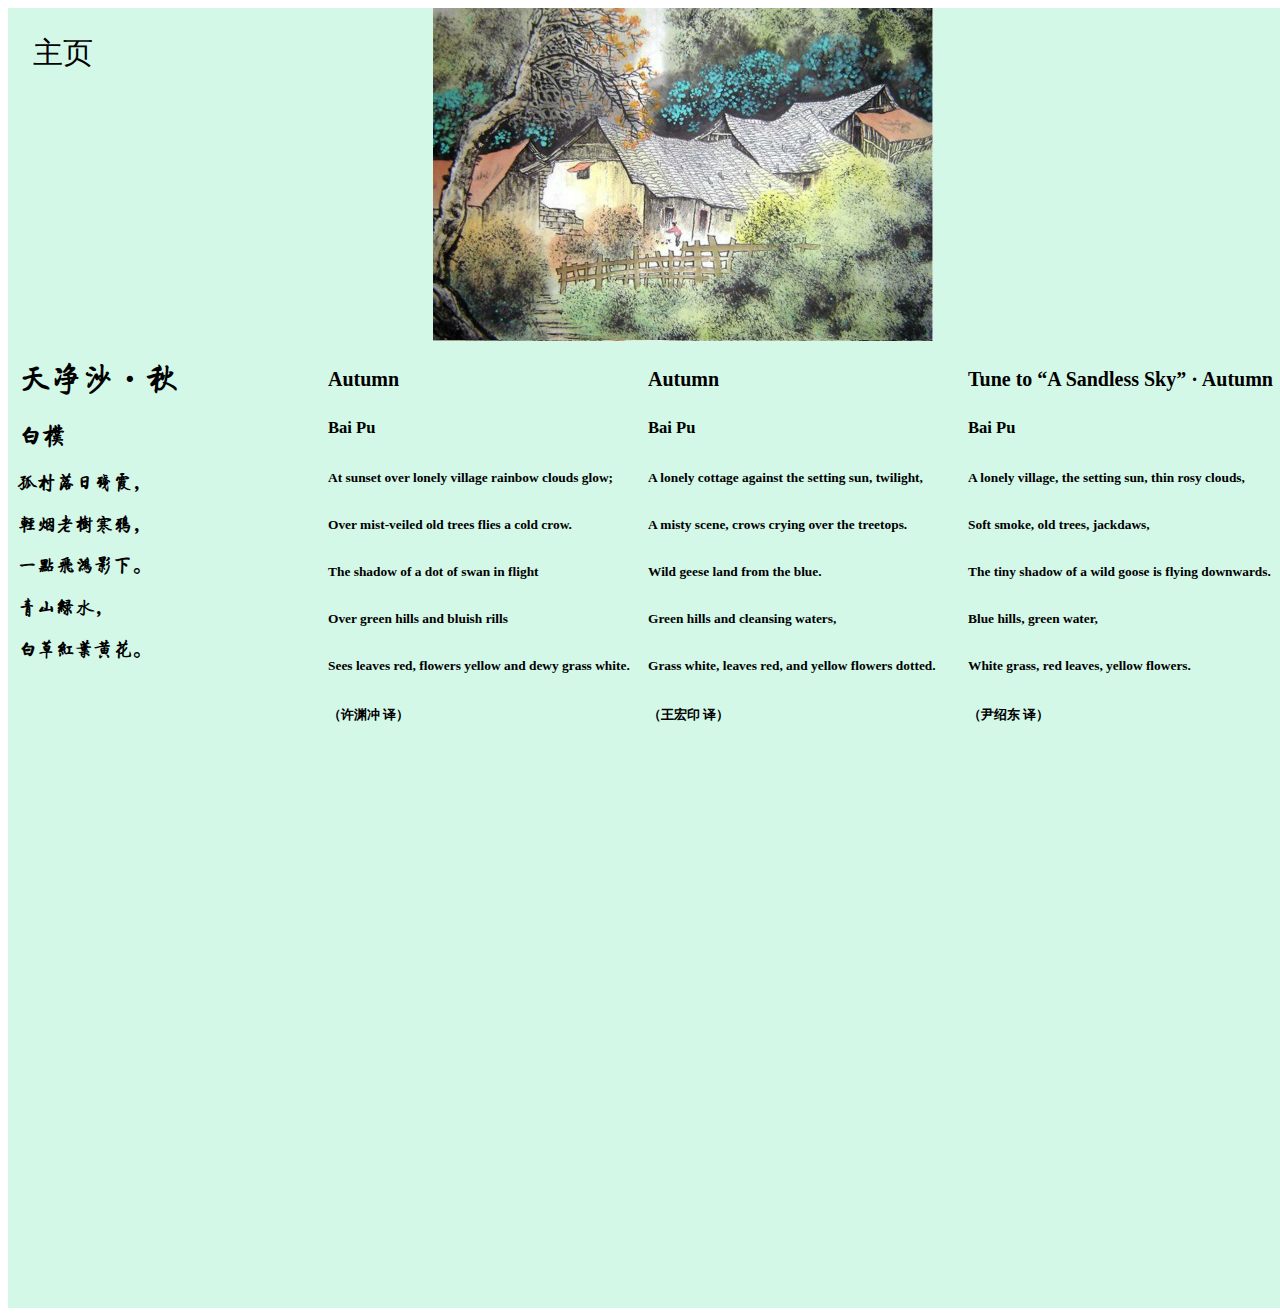
<file: Autumn.html>
<!DOCTYPE html PUBLIC "-//W3C//DTD XHTML 1.0 Transitional//EN" "http://www.w3.org/TR/xhtml1/DTD/xhtml1-transitional.dtd">
<html xmlns="http://www.w3.org/1999/xhtml">
<head>
<meta http-equiv="Content-Type" content="text/html; charset=utf-8" />
<title>天净沙·秋</title>
<link href="css/normal.css" rel="stylesheet" type="text/css" />
<style type="text/css">
a:link {
	color: #000;
	text-decoration: none;
}
a:visited {
	text-decoration: none;
	color: #000;
}
a:hover {
	text-decoration: none;
}
a:active {
	text-decoration: none;
}
</style>
</head>

<body>

<div class="all">
<div class="top">
	<div class="home"><a href="index.html">主页</a></div>
    <div class="picture-Autumn"></div>
</div>
<div class="bottom">
	<div class="left">
    <p>
    <h1>天净沙·秋<br/></h1>
	<h2>白朴<br/></h2>
	<h3>孤村落日残霞，<br/></h3>
	<h3>轻烟老树寒鸦，<br/></h3>
	<h3>一点飞鸿影下。<br/></h3>
	<h3>青山绿水，<br/></h3>
	<h3>白草红叶黄花。<br/></h3>
    </p>
    </div>
    <div class="right1">
    <p>
    <h4> Tune to “A Sandless Sky” · Autumn<br/></h4>
	<h5>Bai Pu<br/></h5>
 
	<h6>A lonely village, the setting sun, thin rosy clouds,<br/></h6>
	<h6>Soft smoke, old trees, jackdaws,<br/></h6>
	<h6>The tiny shadow of a wild goose is flying downwards.<br/></h6>
	<h6>Blue hills, green water,<br/></h6>
	<h6>White grass, red leaves, yellow flowers.<br/></h6>
	<h6>（尹绍东 译）<br/></h6>
 
    </p>
    </div>
    <div class="right2">
    <p>
    <h4>Autumn<br/></h4>
	<h5>Bai Pu<br/></h5>
 
	<h6>A lonely cottage against the setting sun, twilight,<br/></h6>
	<h6>A misty scene, crows crying over the treetops.<br/></h6>
	<h6>Wild geese land from the blue.<br/></h6>
	<h6>Green hills and cleansing waters,<br/></h6>
	<h6>Grass white, leaves red, and yellow flowers dotted.<br/></h6>
	<h6>（王宏印 译）<br/></h6>
    </p>
    </div>
    <div class="right3">
    <p>
    <h4>Autumn<br/></h4>
	<h5>Bai Pu<br/></h5>
 
	<h6>At sunset over lonely village rainbow clouds glow;<br/></h6>
	<h6>Over mist-veiled old trees flies a cold crow.<br/></h6>
	<h6>The shadow of a dot of swan in flight<br/></h6>
	<h6>Over green hills and bluish rills<br/></h6>
	<h6>Sees leaves red, flowers yellow and dewy grass white.<br/></h6>
	<h6>（许渊冲 译）<br/></h6>
    </p>
    </div>
 
</div>
</div>

</body>
</html>
</file>
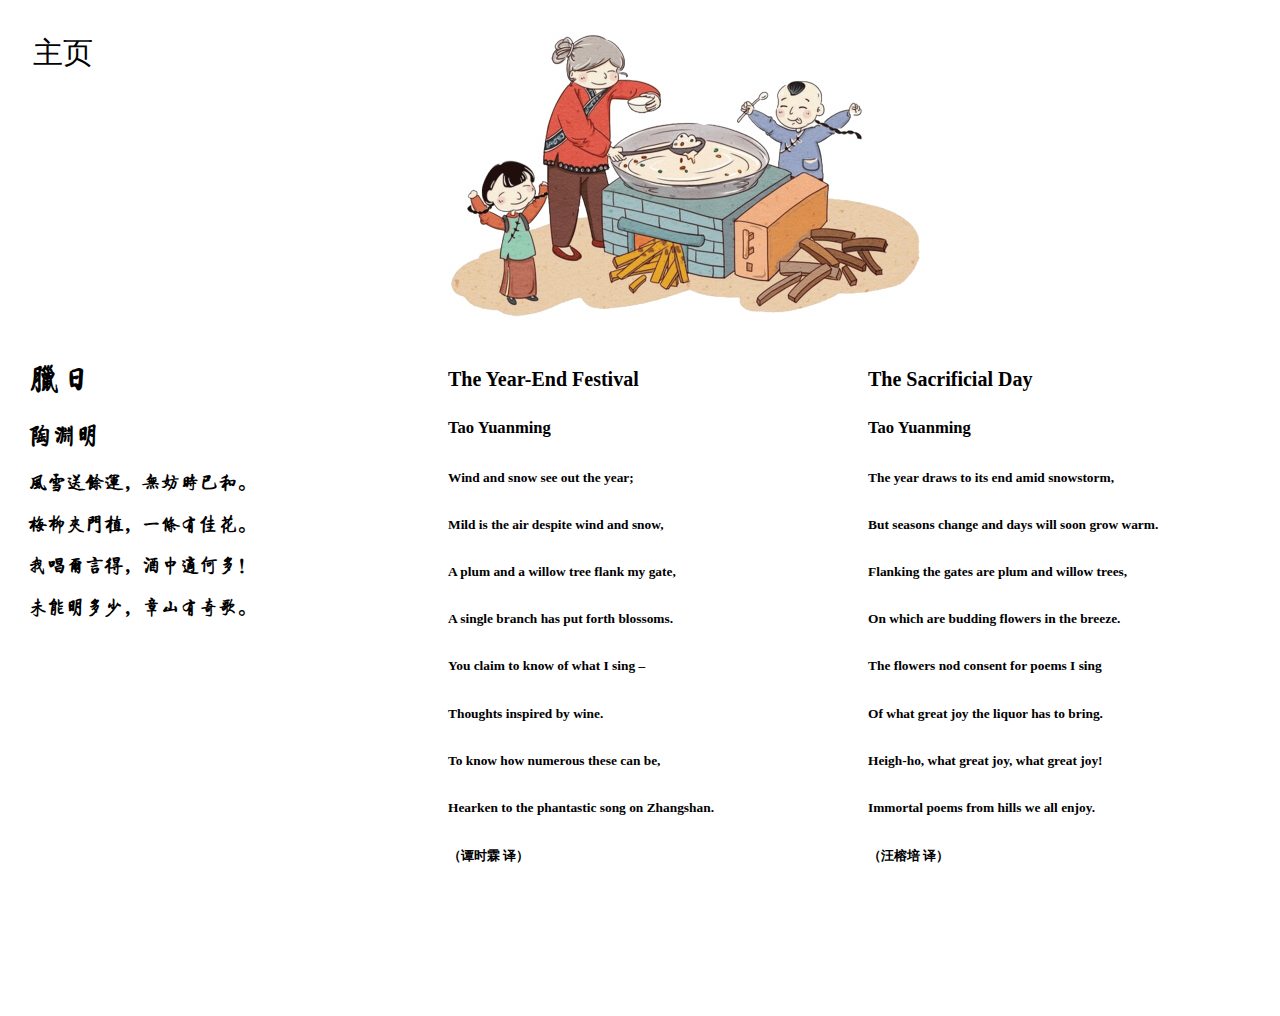
<file: Day.html>
<!DOCTYPE html PUBLIC "-//W3C//DTD XHTML 1.0 Transitional//EN" "http://www.w3.org/TR/xhtml1/DTD/xhtml1-transitional.dtd">
<html xmlns="http://www.w3.org/1999/xhtml">
<head>
<meta http-equiv="Content-Type" content="text/html; charset=utf-8" />
<title>腊日</title>
<style type="text/css">
a:link {
	color: #000;
	text-decoration: none;
}
a:visited {
	text-decoration: none;
	color: #000;
}
a:hover {
	text-decoration: none;
}
a:active {
	text-decoration: none;
}
</style>
<link href="css/normal.css" rel="stylesheet" type="text/css" />
</head>

<body>

<div class="all-day">
<div class="top">
	<div class="home"><a href="index.html">主页</a></div>
    <div class="picture-Day"></div>
</div>
<div class="bottom-day">
	<div class="left-day">
    <p>
    <h1>腊日<br/></h1>
	<h2>陶渊明<br/></h2>
    
	<h3>风雪送余运，无妨时已和。<br/></h3>
	<h3>梅柳夹门植，一条有佳花。<br/></h3>
	<h3>我唱尔言得，酒中适何多！<br/></h3>
	<h3>未能明多少，章山有奇歌。</h3>

    </p>
    </div>
    <div class="right1-day">
    <p>
    <h4>The Sacrificial Day<br/></h4>
	<h5>Tao Yuanming<br/></h5>

	<h6>The year draws to its end amid snowstorm,<br/></h6>
	<h6>But seasons change and days will soon grow warm.<br/></h6>
	<h6>Flanking the gates are plum and willow trees,<br/></h6>
	<h6>On which are budding flowers in the breeze.<br/></h6>
	<h6>The flowers nod consent for poems I sing<br/></h6>
	<h6>Of what great joy the liquor has to bring.<br/></h6>
	<h6>Heigh-ho, what great joy, what great joy!<br/></h6>
	<h6>Immortal poems from hills we all enjoy.<br/></h6>
	<h6>（汪榕培 译）</h6>

    </p>
    </div>
    <div class="right2-day">
    <p>
    <h4>The Year-End Festival<br/></h4>
	<h5>Tao Yuanming<br/></h5>
 
	<h6>Wind and snow see out the year;<br/></h6>
	<h6>Mild is the air despite wind and snow,<br/></h6>
	<h6>A plum and a willow tree flank my gate,<br/></h6>
	<h6>A single branch has put forth blossoms.<br/></h6>
	<h6>You claim to know of what I sing –<br/></h6>
	<h6>Thoughts inspired by wine.<br/></h6>
	<h6>To know how numerous these can be,<br/></h6>
	<h6>Hearken to the phantastic song on Zhangshan.<br/></h6> 
	<h6>（谭时霖 译）</h6>
    </p>
    </div>
</div>
</div>

</body>
</html>
</file>
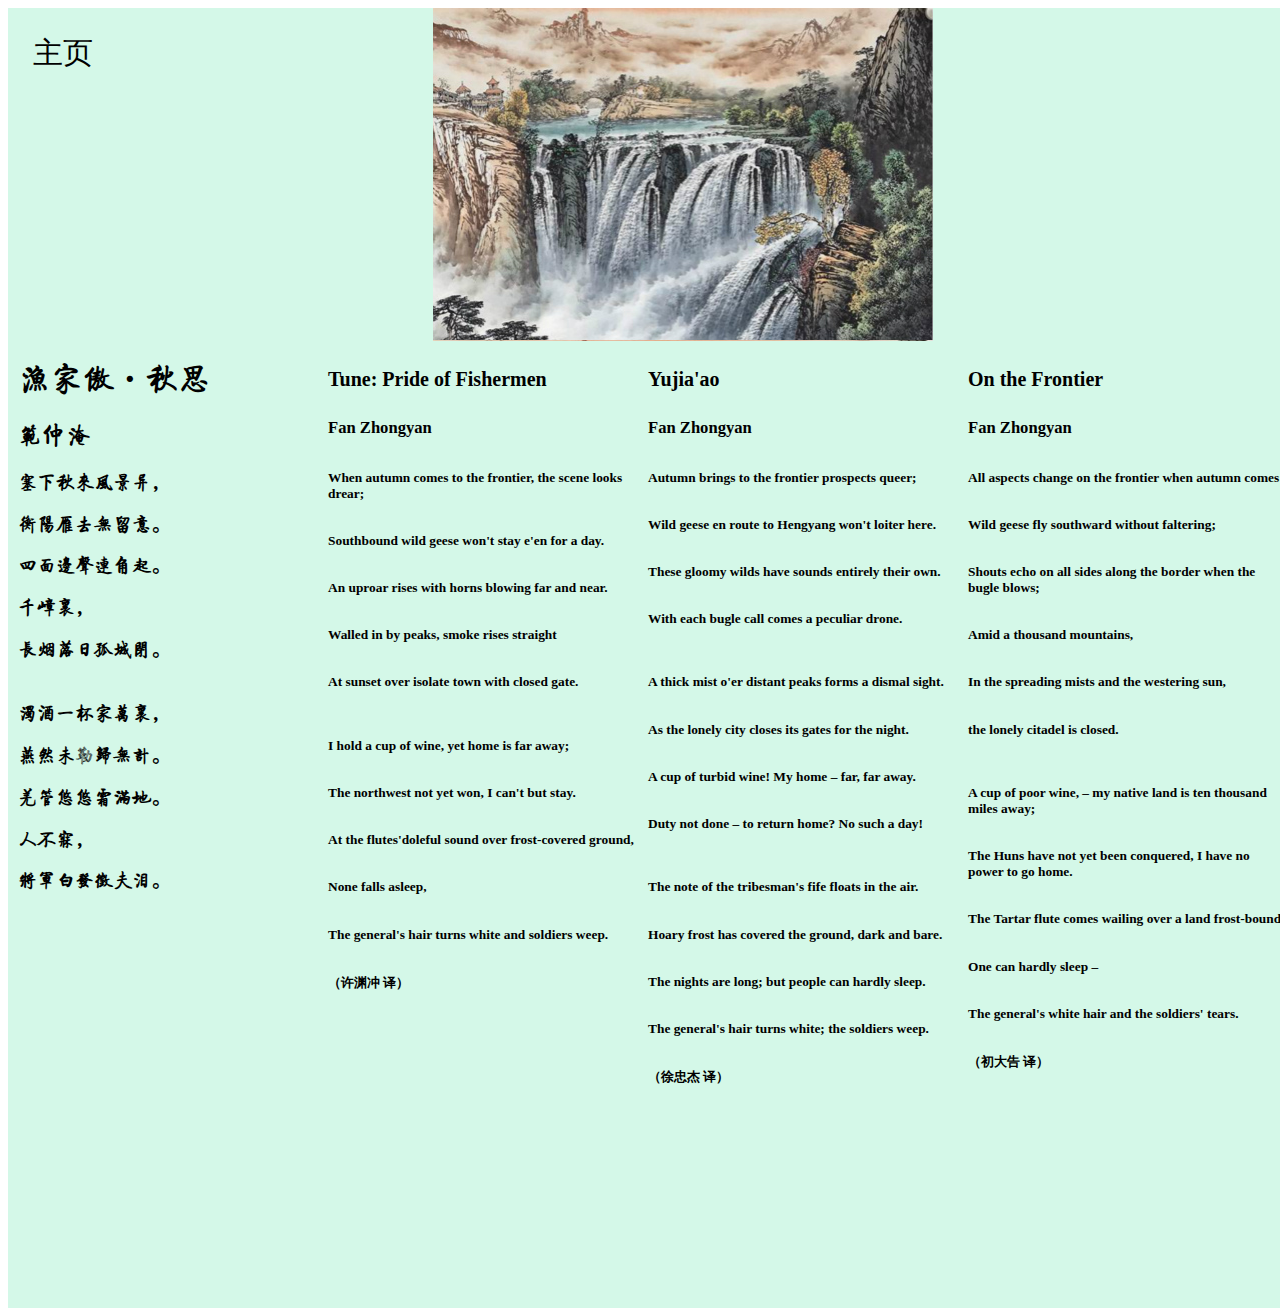
<file: Frontier.html>
<!DOCTYPE html PUBLIC "-//W3C//DTD XHTML 1.0 Transitional//EN" "http://www.w3.org/TR/xhtml1/DTD/xhtml1-transitional.dtd">
<html xmlns="http://www.w3.org/1999/xhtml">
<head>
<meta http-equiv="Content-Type" content="text/html; charset=utf-8" />
<title>渔家傲·秋思</title>
<link href="css/normal.css" rel="stylesheet" type="text/css" />
<style type="text/css">
a:link {
	color: #000;
	text-decoration: none;
}
a:visited {
	text-decoration: none;
	color: #000;
}
a:hover {
	text-decoration: none;
}
a:active {
	text-decoration: none;
}
</style>
</head>

<body>

<div class="all">
<div class="top">
	<div class="home"><a href="index.html">主页</a></div>
    <div class="picture-Frontier"></div>
</div>
<div class="bottom">
	<div class="left">
    <p>
    <h1>渔家傲·秋思<br/></h1>
	<h2>范仲淹<br/></h2>
	<h3>塞下秋来风景异，<br/></h3>
	<h3>衡阳雁去无留意。<br/></h3>
	<h3>四面边声连角起。<br/></h3>
	<h3>千嶂里，<br/></h3>
	<h3>长烟落日孤城闭。<br/><br/></h3>
    <h3>浊酒一杯家万里，</h3>
	<h3>燕然未勒归无计。<br/></h3>
	<h3>羌管悠悠霜满地。<br/></h3>
	<h3>人不寐，<br/></h3>
	<h3>将军白发征夫泪。<br/></h3>
	
    </p>
    </div>
    <div class="right1">
    <p>
    <h4>On the Frontier<br/></h4>
	<h5>Fan Zhongyan<br/></h5>
	<h6>All aspects change on the frontier when autumn comes:<br/></h6>
	<h6>Wild geese fly southward without faltering;<br/></h6>
	<h6>Shouts echo on all sides along the border when the bugle blows;<br/></h6>
	<h6>Amid a thousand mountains,<br/></h6>
	<h6>In the spreading mists and the westering sun,<br/></h6>
	<h6>the lonely citadel is closed.<br/><br/></h6>
 
	<h6>A cup of poor wine, – my native land is ten thousand miles away;<br/></h6>
	<h6>The Huns have not yet been conquered, I have no power to go home.<br/></h6>
	<h6>The Tartar flute comes wailing over a land frost-bound;<br/></h6>
	<h6>One can hardly sleep –<br/></h6>
	<h6>The general's white hair and the soldiers' tears.<br/></h6>
	<h6>（初大告 译）</h6>
    </p>
    </div>
    <div class="right2">
    <p>

 


    <h4>Yujia'ao<br/></h4>
	<h5>Fan Zhongyan<br/></h5>
 
	<h6>Autumn brings to the frontier prospects queer;<br/></h6>
	<h6>Wild geese en route to Hengyang won't loiter here.<br/></h6>
	<h6>These gloomy wilds have sounds entirely their own.<br/></h6>
	<h6>With each bugle call comes a peculiar drone.<br/><br/></h6>
    
	<h6>A thick mist o'er distant peaks forms a dismal sight.<br/></h6>
	<h6>As the lonely city closes its gates for the night.<br/></h6>
	<h6>A cup of turbid wine! My home – far, far away.<br/></h6>
	<h6>Duty not done – to return home? No such a day!<br/><br/></h6>
    
	<h6>The note of the tribesman's fife floats in the air.<br/></h6>
	<h6>Hoary frost has covered the ground, dark and bare.<br/></h6>
	<h6>The nights are long; but people can hardly sleep.<br/></h6>
	<h6>The general's hair turns white; the soldiers weep.<br/></h6>
	<h6>（徐忠杰 译）</h6>

    </p>
    </div>
    <div class="right3">
    <p>
    <h4>Tune: Pride of Fishermen<br/></h4>
	<h5>Fan Zhongyan<br/></h5>

	<h6>When autumn comes to the frontier, the scene looks drear;<br/></h6>
	<h6>Southbound wild geese won't stay e'en for a day.<br/></h6>
	<h6>An uproar rises with horns blowing far and near.<br/></h6>
	<h6>Walled in by peaks, smoke rises straight<br/></h6>
	<h6>At sunset over isolate town with closed gate.<br/><br/></h6>
 
	<h6>I hold a cup of wine, yet home is far away;<br/></h6>
	<h6>The northwest not yet won, I can't but stay.<br/></h6>
	<h6>At the flutes'doleful sound over frost-covered ground,<br/></h6>
	<h6>None falls asleep,<br/></h6>
	<h6>The general's hair turns white and soldiers weep.<br/></h6>
	<h6>（许渊冲 译）</h6>

    </p>
    </div>
 
</div>
</div>

</body>
</html>
</file>
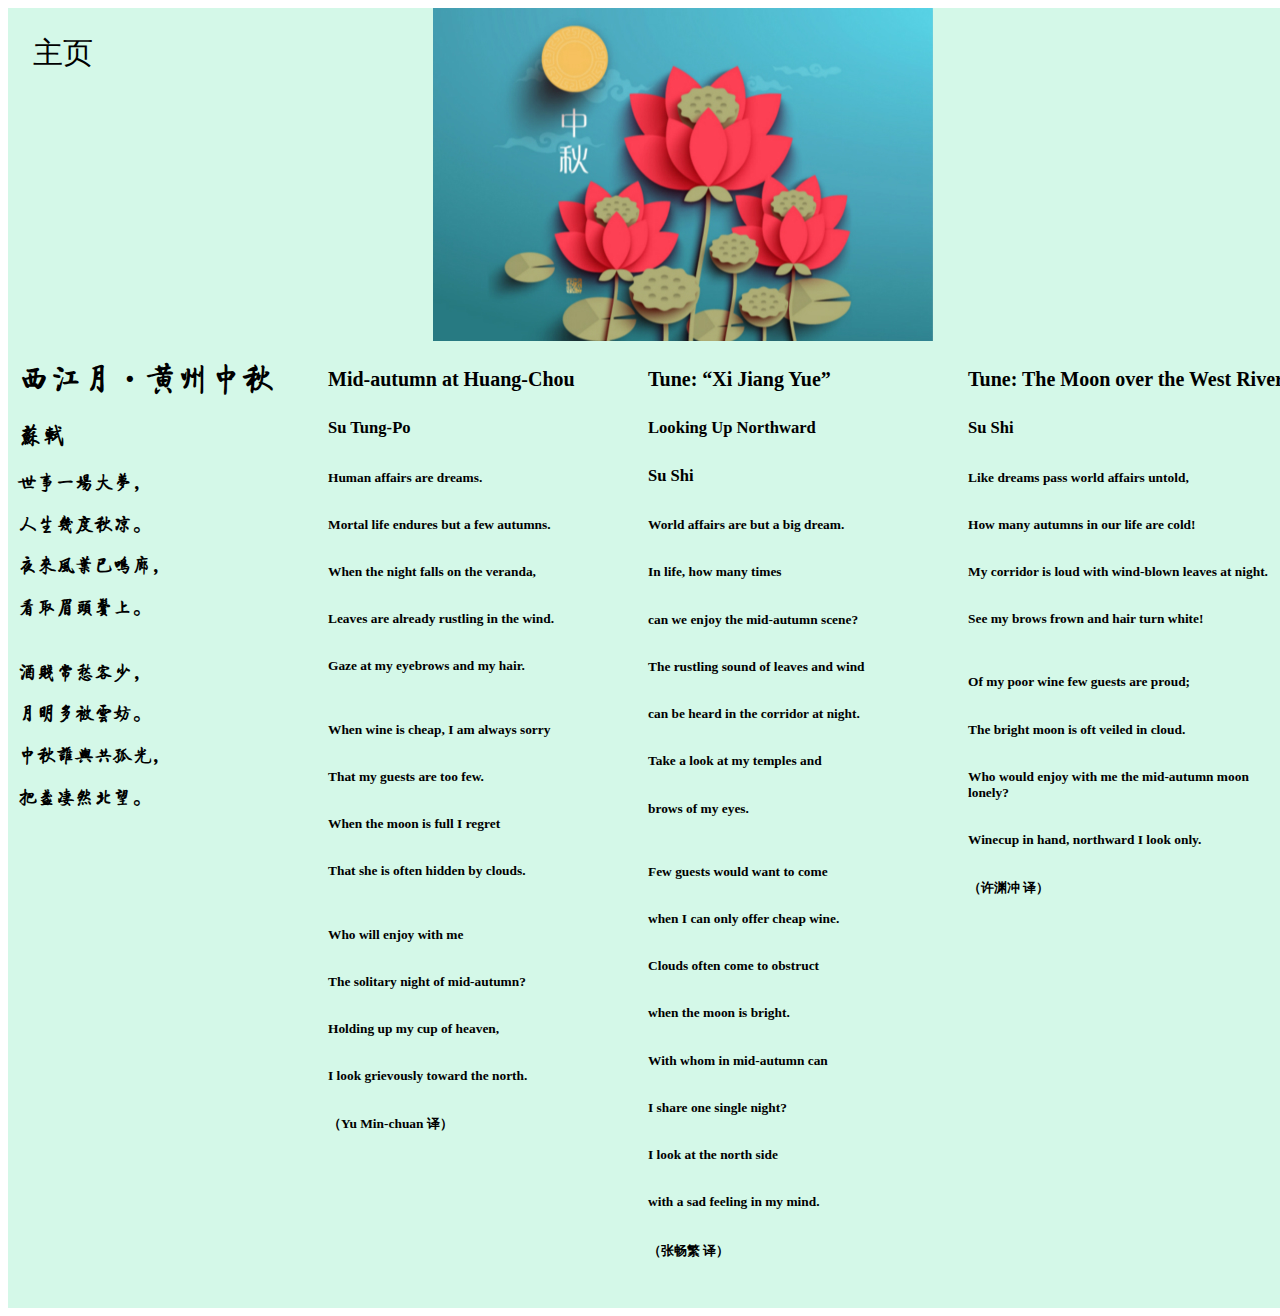
<file: Moon.html>
<!DOCTYPE html PUBLIC "-//W3C//DTD XHTML 1.0 Transitional//EN" "http://www.w3.org/TR/xhtml1/DTD/xhtml1-transitional.dtd">
<html xmlns="http://www.w3.org/1999/xhtml">
<head>
<meta http-equiv="Content-Type" content="text/html; charset=utf-8" />
<title>西江月·黄州中秋</title>
<link href="css/normal.css" rel="stylesheet" type="text/css" />
<style type="text/css">
a:link {
	color: #000;
	text-decoration: none;
}
a:visited {
	text-decoration: none;
	color: #000;
}
a:hover {
	text-decoration: none;
}
a:active {
	text-decoration: none;
}
</style>
</head>

<body>

<div class="all">
<div class="top">
	<div class="home"><a href="index.html">主页</a></div>
    <div class="picture-Moon"></div>
</div>
<div class="bottom">
	<div class="left">
    <p>
    <h1>西江月·黄州中秋<br/></h1>
	<h2>苏轼<br/></h2>
	<h3>世事一场大梦，<br/></h3>
	<h3>人生几度秋凉。<br/></h3>
	<h3>夜来风叶已鸣廊，<br/></h3>
	<h3>看取眉头鬓上。<br/><br/></h3>
 
	<h3>酒贱常愁客少，<br/></h3>
	<h3>月明多被云妨。<br/></h3>
	<h3>中秋谁与共孤光，<br/></h3>
	<h3>把盏凄然北望。<br/></h3>
    
    </p>
    </div>
    <div class="right1">
    <p>
    <h4>Tune: The Moon over the West River<br/></h4>
	<h5>Su Shi<br/></h5>
 
	<h6>Like dreams pass world affairs untold,<br/></h6>
	<h6>How many autumns in our life are cold!<br/></h6>
	<h6>My corridor is loud with wind-blown leaves at night.<br/></h6>
	<h6>See my brows frown and hair turn white!<br/><br/></h6>
 
	<h6>Of my poor wine few guests are proud;<br/></h6>
	<h6>The bright moon is oft veiled in cloud.<br/></h6>
	<h6>Who would enjoy with me the mid-autumn moon lonely?<br/></h6>
	<h6>Winecup in hand, northward I look only.<br/></h6>
	<h6>（许渊冲 译）<br/></h6>

    </p>
    </div>
    <div class="right2">
    <p>
    <h4>Tune: “Xi Jiang Yue”<br/></h4>
	<h5>Looking Up Northward<br/></h5>
	<h5>Su Shi<br/></h5>
 
	<h6>World affairs are but a big dream.<br/></h6>
	<h6>In life, how many times<br/></h6>
	<h6>can we enjoy the mid-autumn scene?<br/></h6>
	<h6>The rustling sound of leaves and wind<br/></h6>
	<h6><h6>can be heard in the corridor at night.<br/></h6>
	<h6>Take a look at my temples and<br/></h6>
	<h6>brows of my eyes.<br/><br/></h6>
 
	<h6>Few guests would want to come<br/></h6>
	<h6>when I can only offer cheap wine.<br/></h6>
	<h6>Clouds often come to obstruct<br/></h6>
	<h6>when the moon is bright.<br/></h6>
	<h6>With whom in mid-autumn can<br/></h6>
	<h6>I share one single night?<br/></h6>
	<h6>I look at the north side<br/></h6>
	<h6>with a sad feeling in my mind.<br/></h6>
	<h6>（张畅繁 译）<br/></h6>

    </p>
    </div>
    <div class="right3">
    <p>
    <h4>Mid-autumn at Huang-Chou<br/></h4>
	<h5>Su Tung-Po<br/></h5>
 
	<h6>Human affairs are dreams.<br/></h6>
	<h6>Mortal life endures but a few autumns.<br/></h6>
	<h6>When the night falls on the veranda,<br/></h6>
	<h6>Leaves are already rustling in the wind.<br/></h6>
	<h6>Gaze at my eyebrows and my hair.<br/><br/></h6>
 
	<h6>When wine is cheap, I am always sorry<br/></h6>
	<h6>That my guests are too few.<br/></h6>
	<h6>When the moon is full I regret<br/></h6>
	<h6>That she is often hidden by clouds.<br/><br/></h6>
 
	<h6>Who will enjoy with me<br/></h6>
	<h6>The solitary night of mid-autumn?<br/></h6>
	<h6>Holding up my cup of heaven,<br/></h6>
	<h6>I look grievously toward the north.<br/></h6> 
	<h6>（Yu Min-chuan 译）<br/></h6>

    </p>
    </div>
 
</div>
</div>

</body>
</html>
</file>
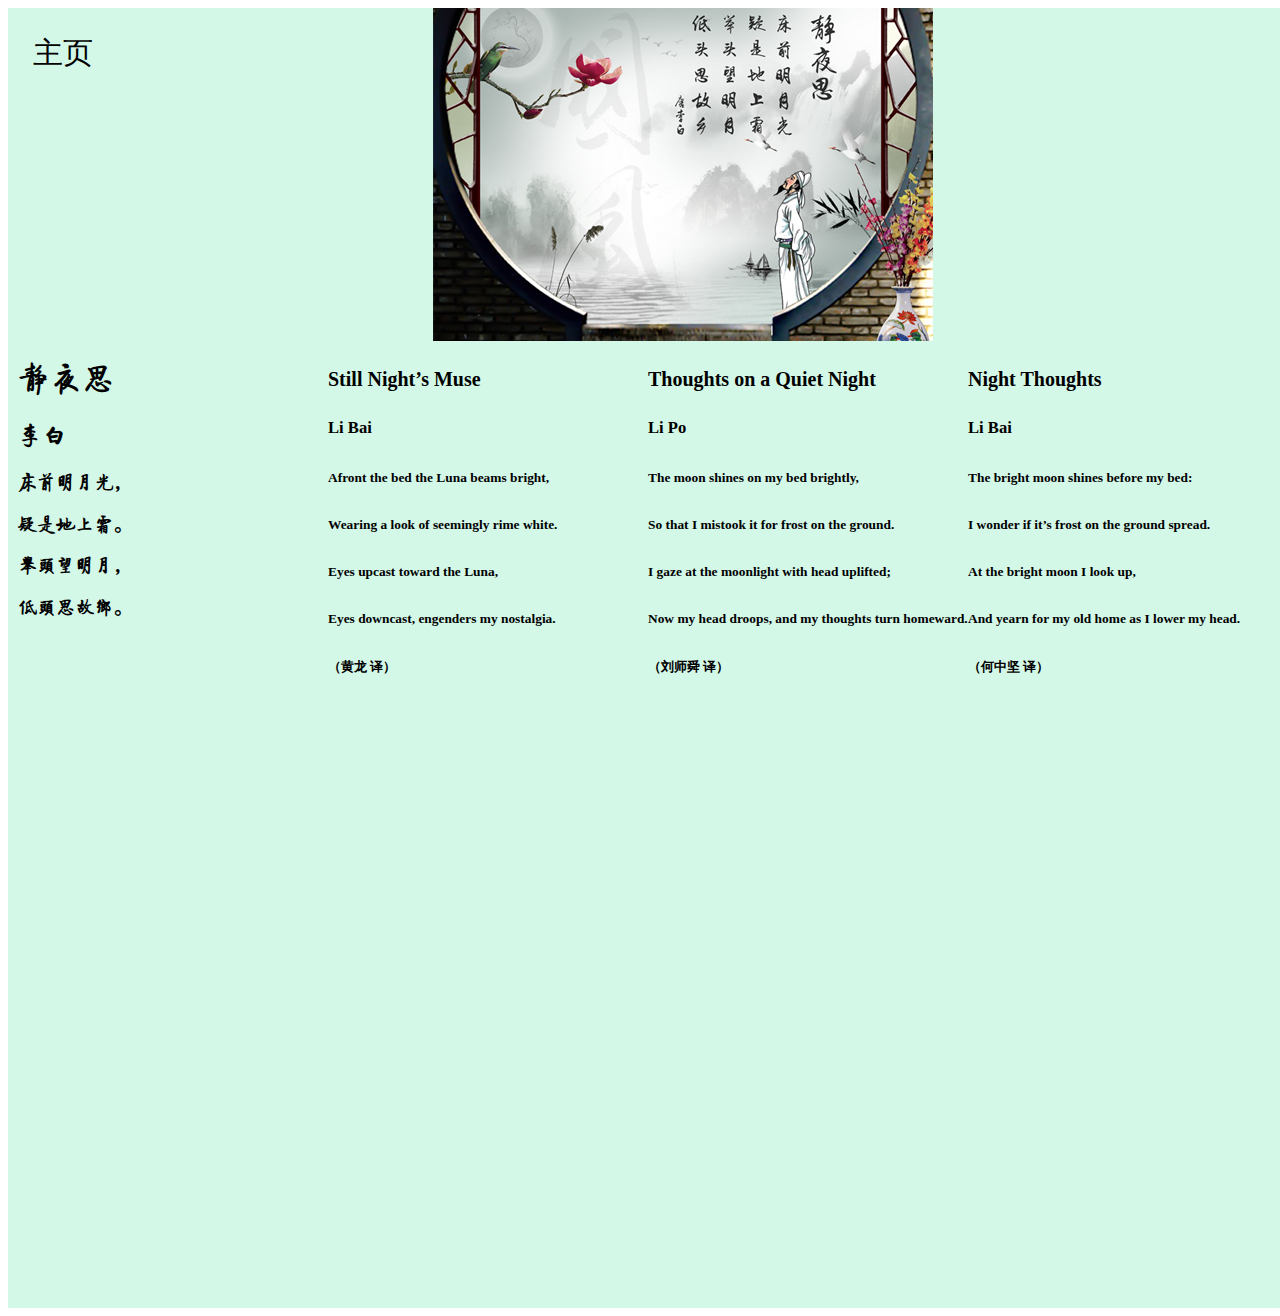
<file: Night.html>
<!DOCTYPE html PUBLIC "-//W3C//DTD XHTML 1.0 Transitional//EN" "http://www.w3.org/TR/xhtml1/DTD/xhtml1-transitional.dtd">
<html xmlns="http://www.w3.org/1999/xhtml">
<head>
<meta http-equiv="Content-Type" content="text/html; charset=utf-8" />
<title>静夜思</title>
<link href="css/normal.css" rel="stylesheet" type="text/css" />
<style type="text/css">
a:link {
	color: #000;
	text-decoration: none;
}
a:visited {
	text-decoration: none;
	color: #000;
}
a:hover {
	text-decoration: none;
}
a:active {
	text-decoration: none;
}
</style>
</head>

<body>

<div class="all">
<div class="top">
	<div class="home"><a href="index.html">主页</a></div>
    <div class="picture-Night"></div>
</div>
<div class="bottom">
	<div class="left">
    <p>
    <h1>静夜思<br/></h1>
	<h2>李白<br/></h2>
	<h3>床前明月光，<br/></h3>
	<h3>疑是地上霜。<br/></h3>
	<h3>举头望明月，<br/></h3>
	<h3>低头思故乡。<br/></h3>
    </p>
    </div>
    <div class="right1">
    <p>
    <h4>Night Thoughts<br/></h4>
	<h5>Li Bai<br/></h5>
 
	<h6>The bright moon shines before my bed:<br/></h6>
	<h6>I wonder if it’s frost on the ground spread.<br/></h6>
	<h6>At the bright moon I look up,<br/></h6>
	<h6>And yearn for my old home as I lower my head.<br/></h6>
	<h6>（何中坚 译）<br/></h6>

    </p>
    </div>
    <div class="right2">
    <p>
    
    <h4>Thoughts on a Quiet Night<br/></h4>
	<h5>Li Po<br/></h5> 
	<h6>The moon shines on my bed brightly,<br/></h6>
	<h6>So that I mistook it for frost on the ground.<br/></h6>
	<h6>I gaze at the moonlight with head uplifted;<br/></h6>
	<h6>Now my head droops, and my thoughts turn homeward.<br/></h6>
	<h6>（刘师舜 译）</h6>
    </p>
    </div>
    <div class="right3">
    <p>
    <h4>Still Night’s Muse<br/></h4>
	<h5>Li Bai<br/></h5>
 
	<h6>Afront the bed the Luna beams bright,<br/></h6>
	<h6>Wearing a look of seemingly rime white.<br/></h6>
	<h6>Eyes upcast toward the Luna,<br/></h6>
	<h6>Eyes downcast, engenders my nostalgia.<br/></h6>
	<h6>（黄龙 译）</h6>

    </p>
    </div>
 
</div>
</div>

</body>
</html>
</file>
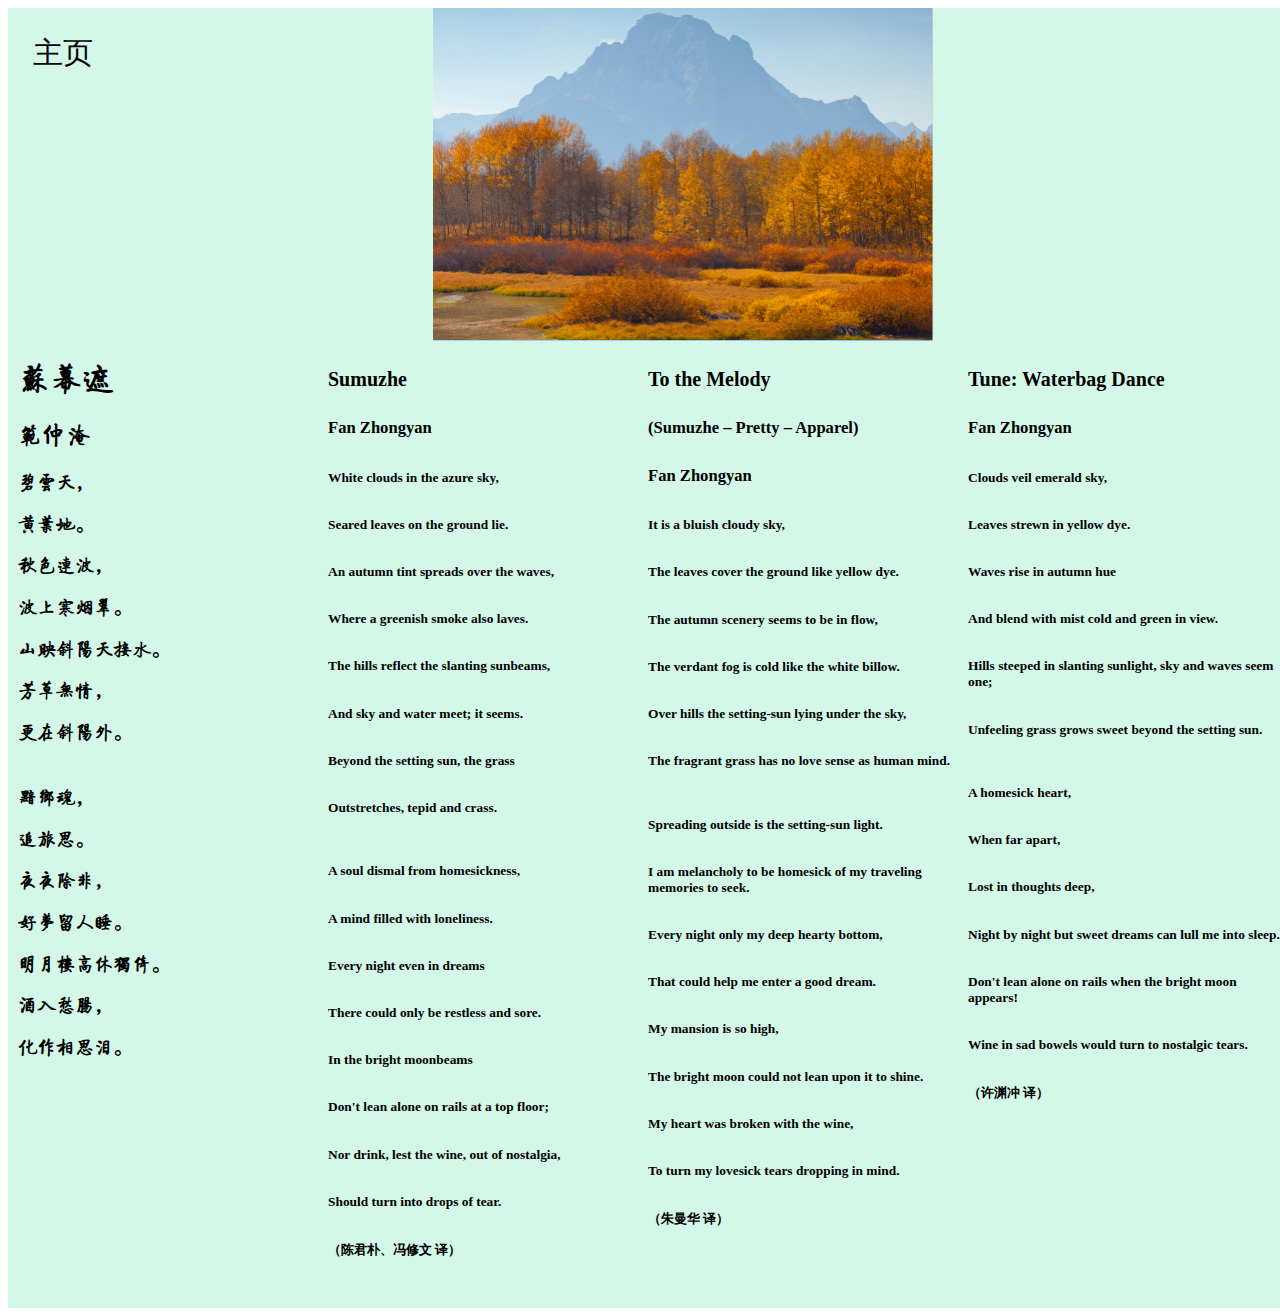
<file: Waterbag.html>
<!DOCTYPE html PUBLIC "-//W3C//DTD XHTML 1.0 Transitional//EN" "http://www.w3.org/TR/xhtml1/DTD/xhtml1-transitional.dtd">
<html xmlns="http://www.w3.org/1999/xhtml">
<head>
<meta http-equiv="Content-Type" content="text/html; charset=utf-8" />
<title>苏幕遮</title>
<link href="css/normal.css" rel="stylesheet" type="text/css" />
<style type="text/css">
a:link {
	color: #000;
	text-decoration: none;
}
a:visited {
	text-decoration: none;
	color: #000;
}
a:hover {
	text-decoration: none;
}
a:active {
	text-decoration: none;
}
</style>
</head>

<body>

<div class="all">
<div class="top">
	<div class="home"><a href="index.html">主页</a></div>
    <div class="picture-Waterbag"></div>
</div>
<div class="bottom">
	<div class="left">
    <p>
    <h1>苏幕遮<br/></h1>
	<h2>范仲淹<br/></h2>
	<h3>碧云天，<br/></h3>
	<h3>黄叶地。<br/></h3>
	<h3>秋色连波，<br/></h3>
	<h3>波上寒烟翠。<br/></h3>
	<h3>山映斜阳天接水。<br/></h3>
	<h3>芳草无情，<br/></h3>
	<h3>更在斜阳外。<br/><br/></h3>
 
	<h3>黯乡魂，<br/></h3>
	<h3>追旅思。<br/></h3>
	<h3>夜夜除非，<br/></h3>
	<h3>好梦留人睡。<br/></h3>
	<h3>明月楼高休独倚。<br/></h3>
	<h3>酒入愁肠，<br/></h3>
	<h3>化作相思泪。<br/></h3>
    </p>
    </div>
    <div class="right1">
    <p>
    <h4>Tune: Waterbag Dance<br/></h4>
	<h5>Fan Zhongyan<br/></h5>
 
	<h6>Clouds veil emerald sky,<br/></h6>
	<h6>Leaves strewn in yellow dye.<br/></h6>
	<h6>Waves rise in autumn hue<br/></h6>
	<h6>And blend with mist cold and green in view.<br/></h6>
	<h6>Hills steeped in slanting sunlight, sky and waves seem one;<br/></h6>
	<h6>Unfeeling grass grows sweet beyond the setting sun.<br/><br/></h6>
 
	<h6>A homesick heart,<br/></h6>
	<h6>When far apart,<br/></h6>
	<h6>Lost in thoughts deep,<br/></h6>
	<h6>Night by night but sweet dreams can lull me into sleep.<br/></h6>
	<h6>Don't lean alone on rails when the bright moon appears!<br/></h6>
	<h6>Wine in sad bowels would turn to nostalgic tears.<br/></h6>
	<h6>（许渊冲 译）</h6>
    </p>
    </div>
    <div class="right2">
    <p>
    <h4>To the Melody<br/></h4>
	<h5>(Sumuzhe – Pretty – Apparel)<br/></h5>
	<h5>Fan Zhongyan<br/></h5>
 
	<h6>It is a bluish cloudy sky,<br/></h6>
	<h6>The leaves cover the ground like yellow dye.<br/></h6>
	<h6>The autumn scenery seems to be in flow,<br/></h6>
	<h6>The verdant fog is cold like the white billow.<br/></h6>
	<h6>Over hills the setting-sun lying under the sky,<br/></h6>
	<h6>The fragrant grass has no love sense as human mind.<br/><br/></h6>
 
	<h6>Spreading outside is the setting-sun light.<br/></h6>
	<h6>I am melancholy to be homesick of my traveling memories to seek.<br/></h6>
	<h6>Every night only my deep hearty bottom,<br/></h6>
	<h6>That could help me enter a good dream.<br/></h6>
	<h6>My mansion is so high,<br/></h6>
	<h6>The bright moon could not lean upon it to shine.<br/></h6>
	<h6>My heart was broken with the wine,<br/></h6>
	<h6>To turn my lovesick tears dropping in mind.<br/></h6>
	<h6>（朱曼华 译）</h6>

    </p>
    </div>
    <div class="right3">
    <p>
    <h4>Sumuzhe<br/></h4>
	<h5>Fan Zhongyan<br/></h5>
 
	<h6>White clouds in the azure sky,<br/></h6>
	<h6>Seared leaves on the ground lie.<br/></h6>
	<h6>An autumn tint spreads over the waves,<br/></h6>
	<h6>Where a greenish smoke also laves.<br/></h6>
	<h6>The hills reflect the slanting sunbeams,<br/></h6>
	<h6>And sky and water meet; it seems.<br/></h6>
	<h6>Beyond the setting sun, the grass<br/></h6>
	<h6>Outstretches, tepid and crass.<br/><br/></h6>
 
	<h6>A soul dismal from homesickness,<br/></h6>
	<h6>A mind filled with loneliness.<br/></h6>
	<h6>Every night even in dreams<br/></h6>
	<h6>There could only be restless and sore.<br/></h6>
	<h6>In the bright moonbeams<br/></h6>
	<h6>Don't lean alone on rails at a top floor;<br/></h6>
	<h6>Nor drink, lest the wine, out of nostalgia,<br/></h6>
	<h6>Should turn into drops of tear.<br/></h6>
	<h6>（陈君朴、冯修文 译）</h6>
    </p>
    </div>
 
</div>
</div>

</body>
</html>
</file>
<file: css/normal.css>
@charset "utf-8";
/* CSS Document */

@font-face {
 font-family: 'myfont';
 src: url('../font/myfont.TTF');
 src: url('../font/myfont.eot');
 src: url('../font/myfont.woff');
}
.all{
	height:1300px;
	width:1280px;
	background-color: #d4f8e8;
	margin:0px auto;
	}

.top{
	height: 333px;
	width: 1280px;
	margin: 0px auto;
	}
.home{
	height:50px;
	width:100px;
	margin-top:25px;
	margin-left:25px;
	float:left;
	font-size:30px;
	font-family:Microsoft YaHei;
	}
.picture-Waterbag{
	height: 333px;
	width: 500px;
	float: left;
	margin-left:300px;
	background-image: url(../images/Waterbag.png);
	}
.picture-Autumn{
	height: 333px;
	width: 500px;
	float: left;
	margin-left:300px;
	background-image: url(../images/Autumn.png);
	}
.picture-Frontier{
	height: 333px;
	width: 500px;
	float: left;
	margin-left:300px;
	background-image: url(../images/Frontier.png);
	}
.picture-Moon{
	height: 333px;
	width: 500px;
	float: left;
	margin-left:300px;
	background-image: url(../images/Moon.png);
	}
	
.picture-Night{
	height: 333px;
	width: 500px;
	float: left;
	margin-left:300px;
	background-image: url(../images/Night.png);
	}
.picture-Day{
	height: 333px;
	width: 500px;
	float: left;
	margin-left:300px;
	background-image: url(../images/Day.png);
	}
.bottom{
	height:967px;
	width:1280px;
	margin:0px auto;
	}
.left{
	height:967px;
	width:310x;
	float:left;
	margin-left:10px;
	font-family:myfont;
	}
.right1{
	height:967px;
	width:320px;
	float:right;
	font-family:microsoftyahei;
	font-size:20px;
	}
.right2{
	height:967px;
	width:320px;
	float:right;
	font-family:microsoftyahei;
	font-size:20px;
	}
.right3{
	height:967px;
	width:320px;
	float:right;
	font-family:microsoftyahei;
	font-size:20px;
	}
.h1{
	font-family:myfont;
	font-size:30px;
}
.h2{
	font-family:myfont;
	font-size:24px;
}
.h3{
	font-family:myfont;
	font-size:18px;
}
.h4{
	font-family:microsoftyahei;
	font-size:30px;
}
.h5{
	font-family:microsoftyahei;
	font-size:24px;
}
.h6{
	font-family:microsoftyahei;
	font-size:18px;
}

.all-day{
	height: 1000px;
	width: 1280px;
	background-color: #FFFFFF;
	}

.picture-Day{
	height: 333px;
	width: 500px;
	float: left;
	margin-left:300px;
	background-image: url(../images/Day.png);
	}
.bottom-day{
	height:667px;
	width:1280px;
	margin:0px auto;
	}
.left-day{
	height:667px;
	width:420x;
	float:left;
	margin-left:20px;
	font-family:myfont;
	}
.right1-day{
	height:667px;
	width:420px;
	float:right;
	font-family:microsoftyahei;
	font-size:20px;
	}
.right2-day{
	height:667px;
	width:420px;
	float:right;
	font-family:microsoftyahei;
	font-size:20px;
	}
</file>
